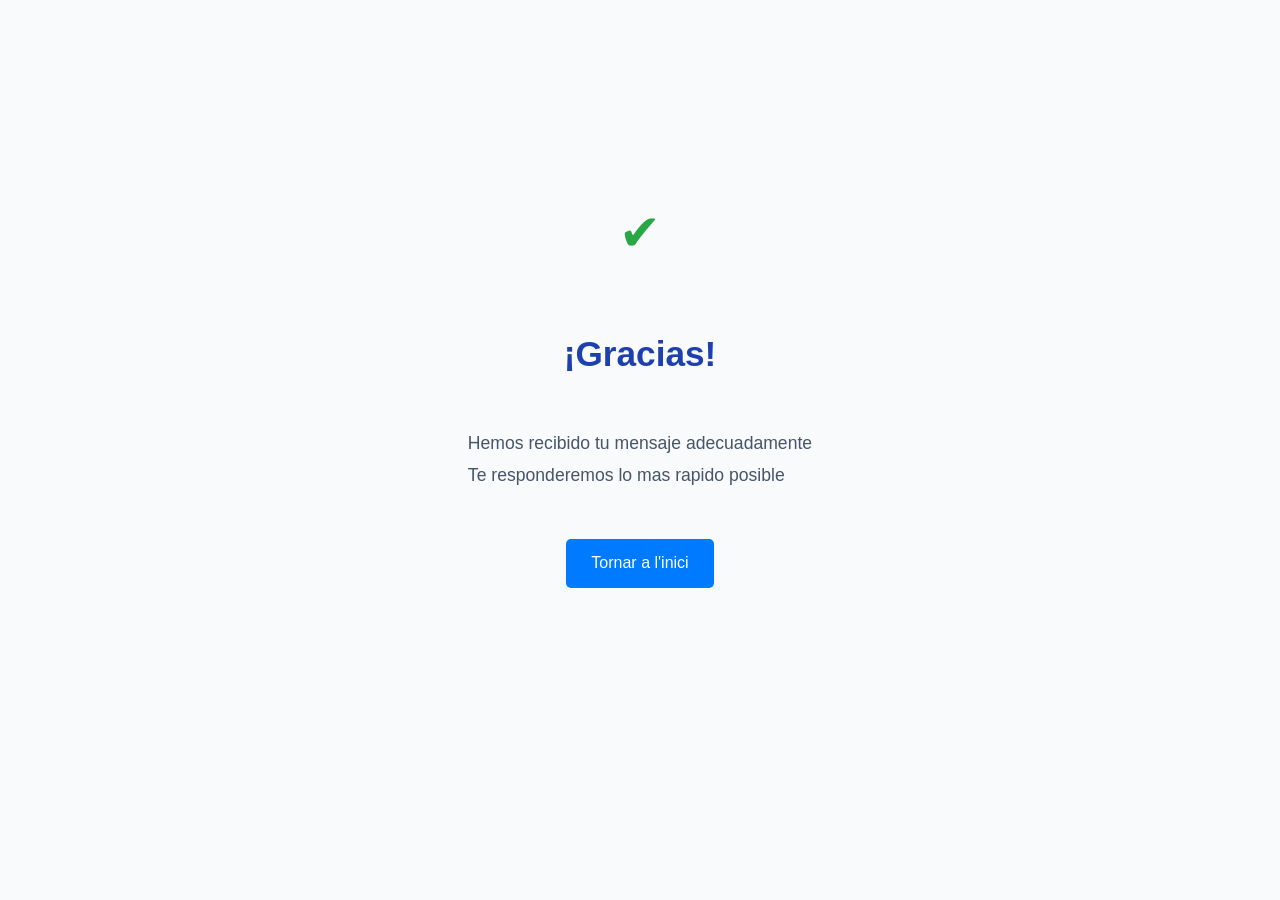
<file: gracias.html>
<!DOCTYPE html>
<html lang="ca">
<head>
    <meta charset="UTF-8">
    <meta name="viewport" content="width=device-width, initial-scale=1.0">
    <title>Mensage enviado</title>
    <link rel="stylesheet" href="CSS.css"> <style>
        .contenedor-gracias {
            display: flex;
            flex-direction: column;
            align-items: center;
            justify-content: center;
            height: 80vh;
            text-align: center;
            padding: 20px;
        }
        .icono-exito {
            font-size: 50px;
            color: #28a745;
            margin-bottom: 20px;
        }
        .btn-volver {
            margin-top: 30px;
            padding: 10px 25px;
            background-color: #007bff;
            color: white;
            text-decoration: none;
            border-radius: 5px;
            transition: background 0.3s;
        }
        .btn-volver:hover {
            background-color: #0056b3;
        }
    </style>
</head>
<body>

    <main class="contenedor-gracias">
        <div class="icono-exito">✔</div>
        <h1>¡Gracias!</h1>
        <p>Hemos recibido tu mensaje adecuadamente  <br> 
           Te responderemos lo mas rapido posible</p>
        
        <a href="index.html" class="btn-volver">Tornar a l'inici</a>
    </main>

</body>
</html>
</file>
<file: CSS.css>
/*asi se hace para poner comentarios */
/*Los textos que no lleguen al margen */
/* Estilos para móviles (pantallas menores a 768px) */
@media (max-width: 768px) {
  .seccion-tecnica {
    flex-direction: column;
    padding: 10px;
  }
  
  h1 {
    font-size: 1.5rem;
  }
}
body {
    background-color: #f8fafc; 
    color: #334155;           
    font-family: 'Segoe UI', Arial, sans-serif;
    margin: 100;
    padding: 0;
    line-height: 1.8;         /* Espacio entre líneas para leer mejor */
}


.menu ul {
    background-color: #1e293b; 
    list-style: none;
    padding: 20px 0;
    margin: 0;
    display: flex;             /* Pone la mierda esa en fila*/
    justify-content: center;   /* Centra la mierda esa*/
    gap: 40px;                 /* Espacio */
}

.menu ul li a {
    color: #ffffff;
    text-decoration: none;     /* Quita el subrayado que aparece cuando pogo la lista  */
    font-weight: bold;
    text-transform: uppercase;
    font-size: 0.9rem;
}

.menu ul li a:hover {
    color: #38bdf8;            
}


.contenedor {
    max-width: 850px;          /* texto no se estire */
    margin: 0 auto;            /* Centra */
    padding: 60px 20px;
    text-align: center;        /* Centra */
}


.seccion {
    margin-bottom: 90px;       /* aumentar espacio entre bloques de contenido, pensando en cambiarlo segun el contenido que ponga  */
}

h1 {
    color: #1e40af;            /* ponlo solo para titulos*/
    font-size: 2.2rem;
    margin-bottom: 25px;
    
}

p {
    text-align: justify;       /* se ve mas ordenado el texto */
    font-size: 1.1rem;
    color: #475569;        
    margin: 100;  
}


.lista-grande {
    text-align: left;          /* La lista se lee mejor */
    display: inline-block;     /* Centra el bloque de la lista */
    margin-top: 20px;
}

.lista-grande li {
    margin: 15px 0;
    padding-left: 10px;
    border-left: 4px solid #3b82f6; /* Línea decorativa */
}


.Micro {
    width: 330px;
    height: auto;
    margin: 40px 0;
    
display:block;
margin:auto;
}


.codigo-caja {
    background-color: #ffffff;
    color: #1a5fb4;
    border: 1px solid #cbd5e1;
    padding: 20px;
    font-family: 'Courier New', monospace;
    display: inline-block;
    border-radius: 8px;
    font-weight: bold;
}


hr {
    border: 0;
    border-top: 1px solid #e2e8f0;
    margin: 50px auto;
    width: 50%;
}

.pie {
    background-color: #f1f5f9;
    padding: 50px;
    text-align: center;
    color: #94a3b8;
    font-size: 0.9rem;
    border-top: 1px solid #e2e8f0;
}


.descarga {
    display: block;         /* Permite aplicar márgenes y centrar */
    width: fit-content;     /* El ancho se ajusta al texto */
    margin: 40px auto;      /* Centra el bloque horizontalmente */
    font-size: 1.2rem;      /* Aumenta el tamaño del texto */
    font-weight: bold;      /* Pone el texto en negrita */
    color: #0000FF;         /* Color azul (puedes cambiarlo) */
    text-decoration: none;  /* Quita el subrayado */
    text-align: center;
}

.descarga img {
    display: block;
    margin: 15px auto 0;    /* Centra la imagen debajo del texto */
    width: 50px;            /* Tamaño de la imagen (ajustable) */
}

.inicio{
text-align: center;
max-width: 850px;
    margin: 0 auto;
}

.igor {
    display: block;          
    width: fit-content;      
    margin-left: 50px; 
    margin-right: 50px;       
    text-align: center;      
    text-decoration: none;   
    color: #1e40af;         
    font-weight: bold;
    font-size: 1.2rem;
}

/*  principal  */
.seccion-tecnica {
    text-align: center;      /* Centra todo el texto y elementos */
    padding: 50px 20px;
    max-width: 800px;        
    margin: 0 auto;          
}

/*logo centrado */
.logo-centrado {
    display: block;          
    margin: 0 auto 20px;     /* Centra la imagen */
    width: 150px;            /* Ajusta el tamaño  */
    height: auto;
}

/* Estilos de los textos */
.contenido-texto h2 {
    font-size: 2rem;
    margin-bottom: 15px;
    color: #333;
}

.contenido-texto p {
    font-size: 1.1rem;
    line-height: 1.6;        /* legibilidad */
    margin-bottom: 15px;
    text-align: center;      /* çcentrado */
}
/* Esto hace que el salto a la sección sea suave */
html {
    scroll-behavior: smooth;
}

/* Contenedor principal del índice */
.indice-moderno {
    background: #ffffff;
    border: 1px solid #d1d1d1;
    border-radius: 8px;
    max-width: 450px;
    margin: 30px auto;
    padding: 20px;
    box-shadow: 0 4px 12px rgba(0, 0, 0, 0.1);
    font-family: 'Segoe UI', Tahoma, Geneva, Verdana, sans-serif;
}

.indice-moderno h3 {
    text-align: center;
    color: #0078d4; /* Azul Microsoft */
    margin-top: 0;
    border-bottom: 2px solid #0078d4;
    padding-bottom: 10px;
}

/* Quitar los puntos de la lista  */
.indice-moderno ul {
    list-style: none;
    padding: 0;
    margin: 0;
}

.indice-moderno li {
    margin: 10px 0;
    transition: transform 0.2s;
}

/* Estilo */
.indice-moderno a {
    text-decoration: none;
    color: #333;
    display: block;
    padding: 8px 15px;
    border-radius: 4px;
    background: #fdfdfd;
    border: 1px solid #eee;
    font-weight: 500;
}

/* */
.indice-moderno a:hover {
    background-color: #0078d4;
    color: white;
    border-color: #005a9e;
}

.indice-moderno li:hover {
    transform: translateX(5px); /*movimiento a la derecha */
}

/*  título no quede pegado arriba al saltar */
.bloque-modulo {
    scroll-margin-top: 50px;
}
</file>
